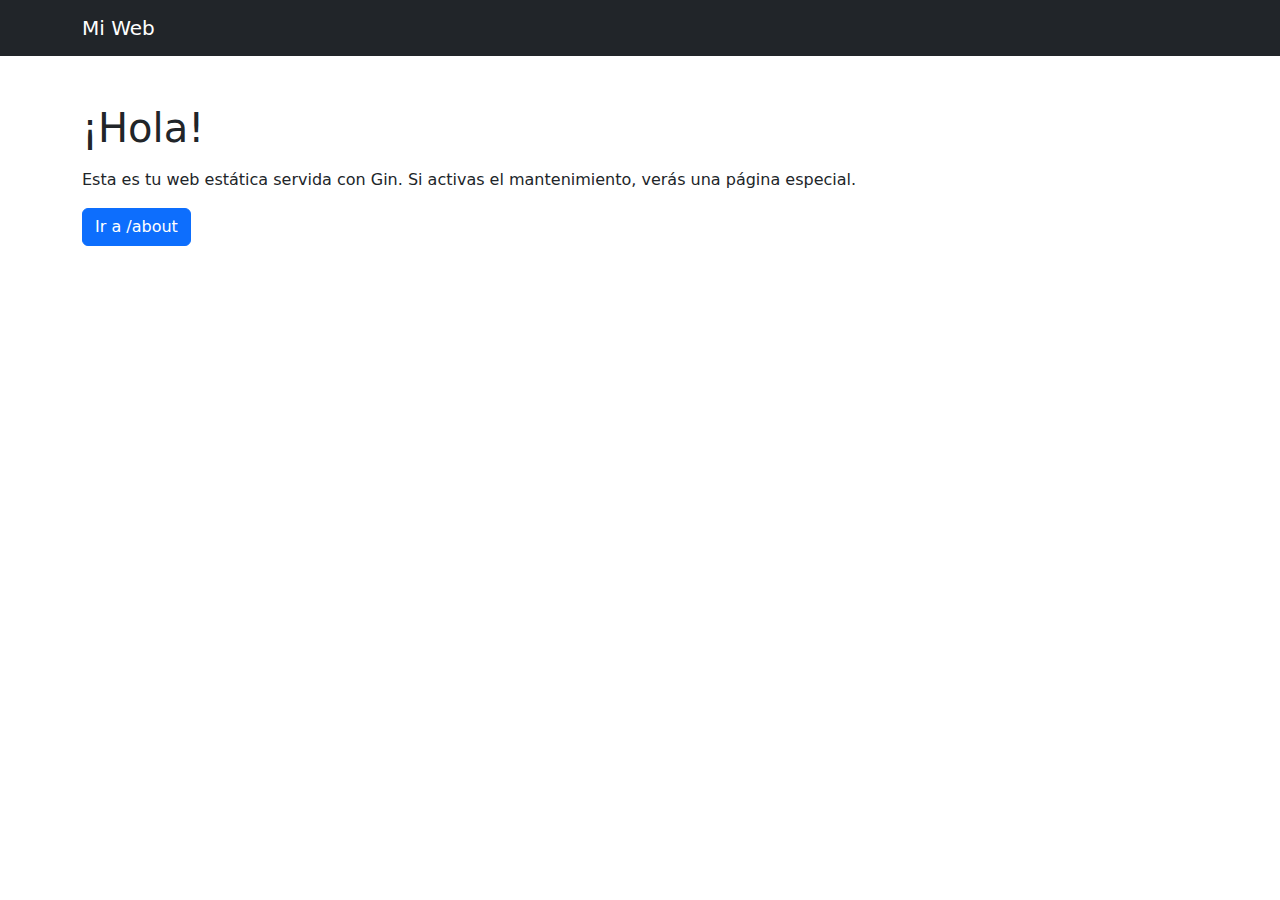
<file: templates/index.html>
<!doctype html>
<html lang="es">
<head>
  <meta charset="utf-8">
  <title>{{ .title }}</title>
  <meta name="viewport" content="width=device-width, initial-scale=1">
  <!-- Bootstrap CSS (CDN) -->
  <link
    href="https://cdn.jsdelivr.net/npm/bootstrap@5.3.2/dist/css/bootstrap.min.css"
    rel="stylesheet">
  <link rel="stylesheet" href="/static/css/styles.css">
</head>
<body>
  <nav class="navbar navbar-dark bg-dark">
    <div class="container">
      <a class="navbar-brand" href="/">Mi Web</a>
    </div>
  </nav>

  <main class="container py-5">
    <h1 class="mb-3">¡Hola!</h1>
    <p>Esta es tu web estática servida con Gin. Si activas el mantenimiento,
      verás una página especial.</p>
    <a class="btn btn-primary" href="/about">Ir a /about</a>
  </main>

  <!-- Bootstrap JS (opcional) -->
  <script src="https://cdn.jsdelivr.net/npm/bootstrap@5.3.2/dist/js/bootstrap.bundle.min.js"></script>
  <script src="/static/js/app.js"></script>
</body>
</html>
</file>
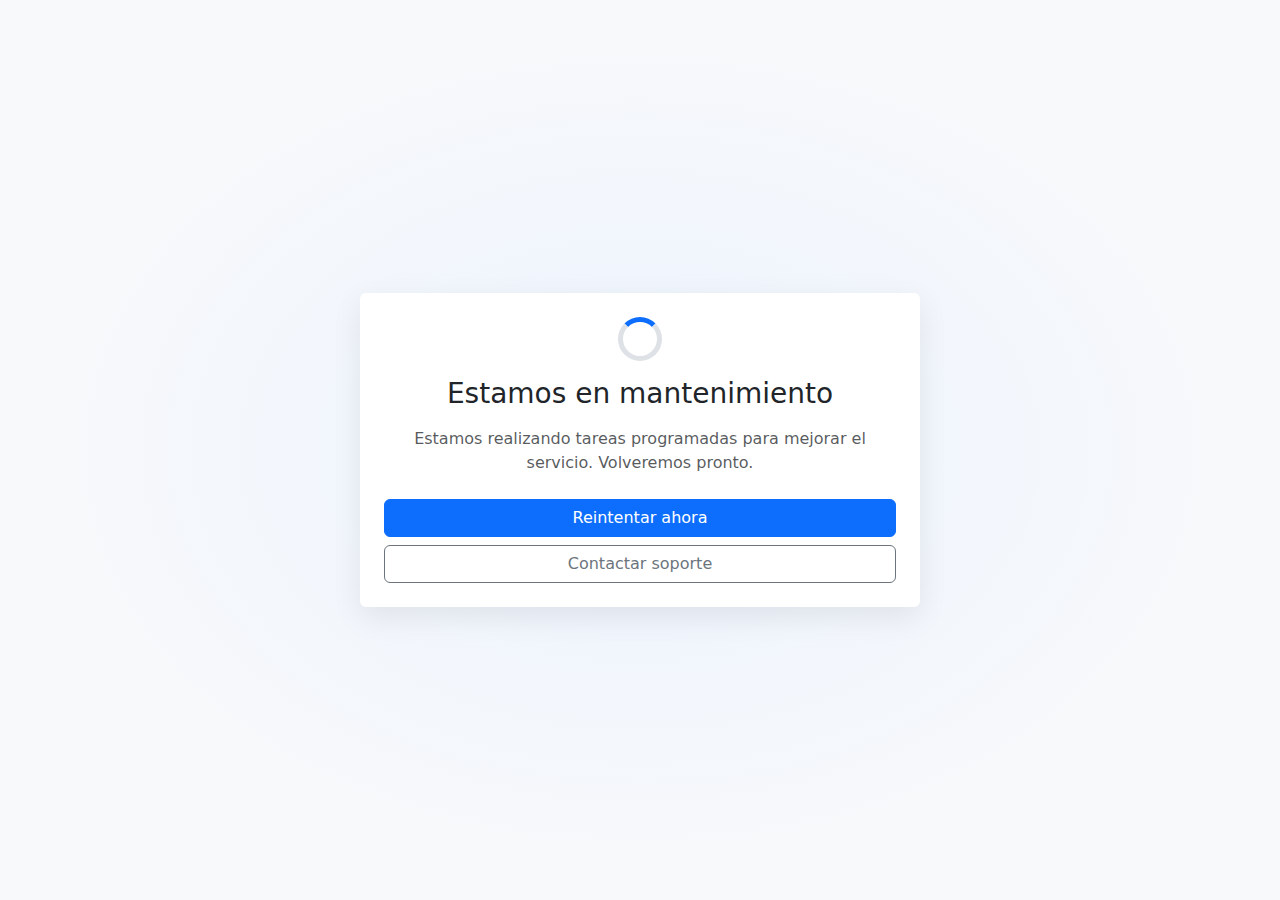
<file: templates/maintenance.html>
<!doctype html>
<html lang="es">
<head>
  <meta charset="utf-8">
  <title>{{ .title }}</title>
  <meta name="viewport" content="width=device-width, initial-scale=1">
  <!-- Bootstrap CSS -->
  <link
    href="https://cdn.jsdelivr.net/npm/bootstrap@5.3.2/dist/css/bootstrap.min.css"
    rel="stylesheet">
  <link rel="stylesheet" href="/static/css/styles.css">
  <style>
    .center-wrapper{
      min-height: 100vh;
      display:flex;
      align-items:center;
      justify-content:center;
      background: radial-gradient(ellipse at center, #0d6efd15 0%, #f8f9fa 70%);
    }
    .card{
      max-width: 560px;
      width: 100%;
      border: 0;
      box-shadow: 0 10px 30px rgba(0,0,0,0.08);
    }
    .spinner{
      width: 2.75rem; height: 2.75rem;
      border: .35rem solid #dee2e6;
      border-top-color: #0d6efd;
      border-radius: 50%;
      animation: spin 1.1s linear infinite;
      margin: 0 auto 1rem;
    }
    @keyframes spin{ to { transform: rotate(360deg);} }
  </style>
</head>
<body>
  <div class="center-wrapper p-3">
    <div class="card p-4 text-center">
      <div class="spinner"></div>
      <h1 class="h3 mb-3">Estamos en mantenimiento</h1>
      <p class="text-muted mb-4">
        Estamos realizando tareas programadas para mejorar el servicio.
        Volveremos pronto.
      </p>

      <!-- Temporizador opcional con jQuery -->
      <div id="countdown" class="mb-3 small text-secondary" style="display:none;">
        Reintentando en <span id="seconds">10</span> s…
      </div>

      <div class="d-grid gap-2">
        <button id="retryBtn" class="btn btn-primary">Reintentar ahora</button>
        <a class="btn btn-outline-secondary" href="mailto:soporte@tu-dominio.com">
          Contactar soporte
        </a>
      </div>
    </div>
  </div>

  <!-- jQuery (opcional, solo si quieres el countdown y auto-retry) -->
  <script src="https://code.jquery.com/jquery-3.7.1.min.js"
          integrity="sha256-/JqT3SQfawRcv/BIHPThkBvs0OEvtFFmqPF/lYI/Cxo="
          crossorigin="anonymous"></script>
  <script>
    (function(){
      // Mostrar un countdown y reintentar automáticamente
      var secs = 10; // cambia el tiempo si quieres
      var $cd = $("#countdown");
      var $s  = $("#seconds");
      $cd.show();
      $s.text(secs);

      var t = setInterval(function(){
        secs--;
        $s.text(secs);
        if (secs <= 0) {
          clearInterval(t);
          window.location.reload();
        }
      }, 1000);

      $("#retryBtn").on("click", function(){
        window.location.reload();
      });
    })();
  </script>
</body>
</html>
</file>
<file: static/css/styles.css>
/* Estilos adicionales globales */
body {
  font-family: system-ui, -apple-system, "Segoe UI", Roboto, "Helvetica Neue", Arial, "Noto Sans", "Liberation Sans", "Apple Color Emoji", "Segoe UI Emoji", "Segoe UI Symbol";
}
``
</file>
